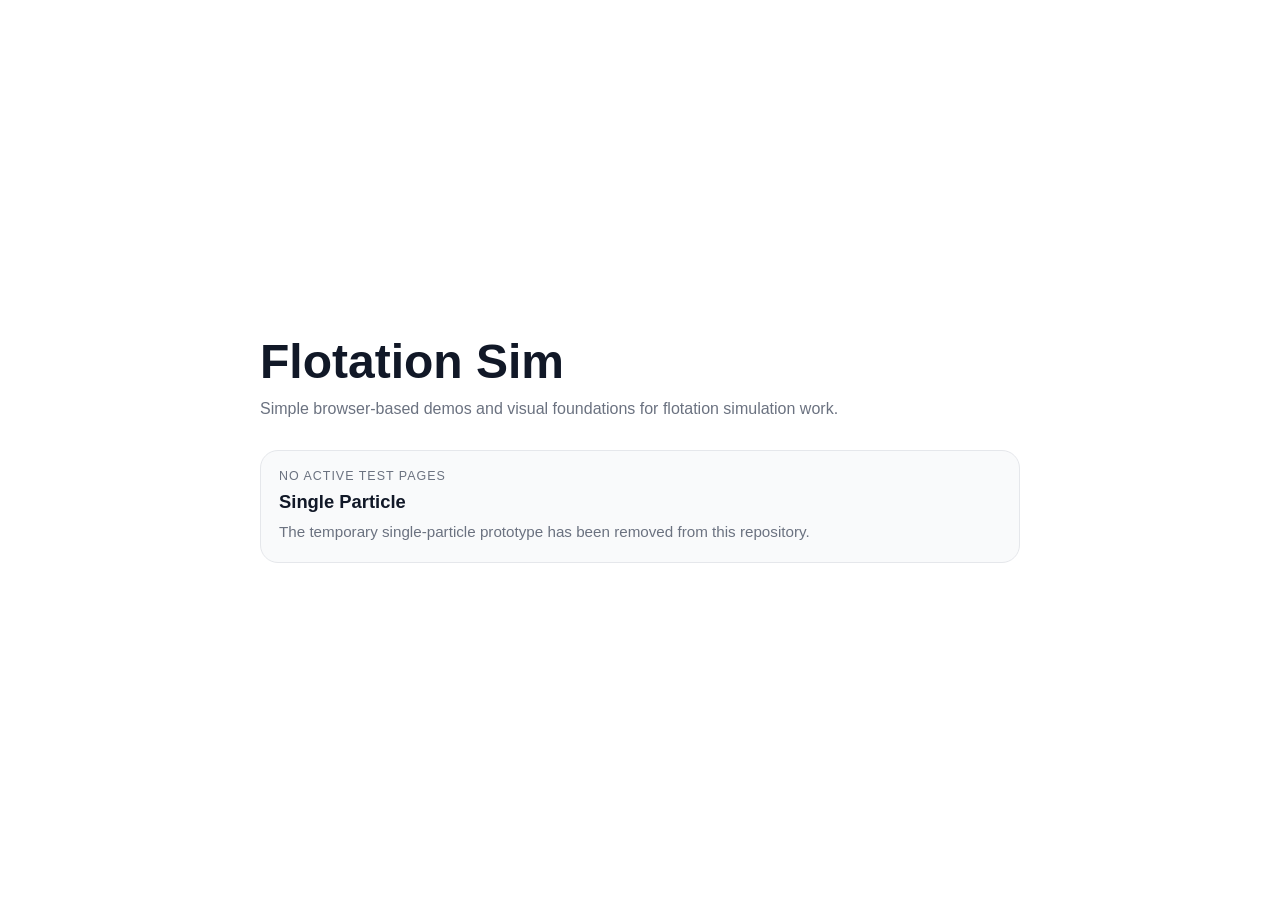
<file: index.html>
<!DOCTYPE html>
<html lang="en">
<head>
  <meta charset="UTF-8" />
  <meta name="viewport" content="width=device-width, initial-scale=1.0" />
  <title>Flotation Sim</title>
  <style>
    :root {
      color-scheme: light;
      --bg: #ffffff;
      --text: #111827;
      --muted: #6b7280;
      --line: #e5e7eb;
      --card: #f9fafb;
    }

    * { box-sizing: border-box; }

    html, body {
      margin: 0;
      min-height: 100%;
      background: var(--bg);
      color: var(--text);
      font-family: Arial, Helvetica, sans-serif;
    }

    body {
      min-height: 100vh;
      display: flex;
      align-items: center;
      justify-content: center;
      padding: 24px;
    }

    main {
      width: min(760px, 100%);
    }

    h1 {
      margin: 0 0 10px;
      font-size: clamp(2rem, 4vw, 3rem);
      line-height: 1.05;
    }

    p.lead {
      margin: 0 0 28px;
      color: var(--muted);
      font-size: 1rem;
      line-height: 1.55;
      max-width: 42rem;
    }

    .grid {
      display: grid;
      gap: 16px;
      grid-template-columns: repeat(auto-fit, minmax(240px, 1fr));
    }

    .card {
      display: block;
      text-decoration: none;
      color: inherit;
      border: 1px solid var(--line);
      background: var(--card);
      border-radius: 18px;
      padding: 18px;
      transition: transform 0.15s ease, box-shadow 0.15s ease, border-color 0.15s ease;
    }

    .card:hover,
    .card:focus-visible {
      transform: translateY(-2px);
      box-shadow: 0 10px 24px rgba(15, 23, 42, 0.08);
      border-color: #d1d5db;
      outline: none;
    }

    .eyebrow {
      font-size: 0.78rem;
      letter-spacing: 0.08em;
      text-transform: uppercase;
      color: var(--muted);
      margin-bottom: 8px;
    }

    .card h2 {
      margin: 0 0 8px;
      font-size: 1.15rem;
    }

    .card p {
      margin: 0;
      color: var(--muted);
      line-height: 1.5;
      font-size: 0.95rem;
    }
  </style>
</head>
<body>
  <main>
    <h1>Flotation Sim</h1>
    <p class="lead">
      Simple browser-based demos and visual foundations for flotation simulation work.
    </p>

    <section class="grid" aria-label="Available pages">
      <div class="card" aria-disabled="true">
        <div class="eyebrow">No Active Test Pages</div>
        <h2>Single Particle</h2>
        <p>
          The temporary single-particle prototype has been removed from this repository.
        </p>
      </div>
    </section>
  </main>
</body>
</html>
</file>
